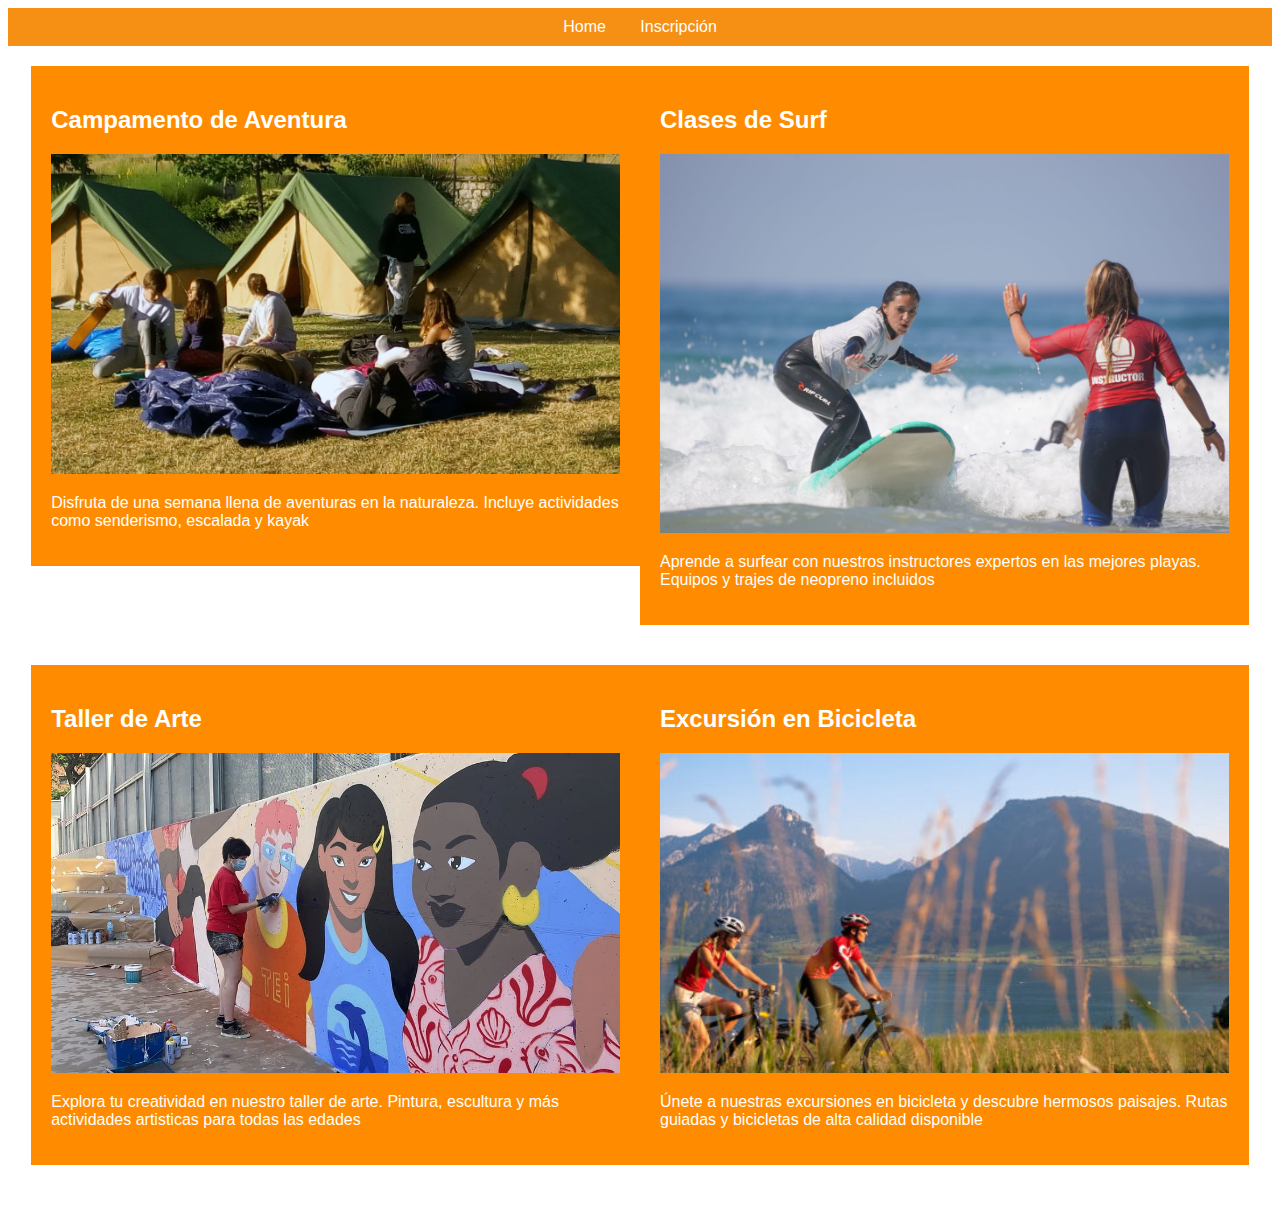
<file: index.html>
<!DOCTYPE html>
<html lang="en">
<head>
    <meta charset="UTF-8">
    <meta name="viewport" content="width=device-width, initial-scale=1.0">
    <title>Actividades</title>
    <link rel="stylesheet" href="css/estiloexamen.css">
</head>
<body>
    <header>
        <nav>
            <a href="#">Home</a>
            <a href="hmtl/inscripcion.html">Inscripción</a>
        </nav>
    </header>
    <div class="main-content">
        <div class="activity-section" id="campamento-aventura">
            <h2>Campamento de Aventura</h2>
            <img src="imagenes/Campamento-verano.jpg" alt="Campamento de Aventura">
            <p>Disfruta de una semana llena de aventuras en la naturaleza. Incluye actividades
                como senderismo, escalada y kayak
            </p>
        </div>
        <div class="activity-section" id="clases-surf">
            <h2>Clases de Surf</h2>
            <img src="imagenes/Clases-de-surf.jpg" alt="Clases de Surf">
            <p>Aprende a surfear con nuestros instructores expertos en las mejores playas.
                Equipos y trajes de neopreno incluidos
            </p>
        </div>
    </div>
    <div class="main-content">
        <div class="activity-section" id="taller-arte">
            <h2>Taller de Arte</h2>
            <img src="imagenes/Clases-de-arte.jpg" alt="Taller de Arte">
            <p>Explora tu creatividad en nuestro taller de arte. Pintura, escultura y más actividades
                artisticas para todas las edades
            </p>
        </div>
        <div class="activity-section" id="excursion-bicicleta">
            <h2>Excursión en Bicicleta</h2>
            <img src="imagenes/Clases-de-bici.jpg" alt="Excursión en Bicicleta">
            <p>Únete a nuestras excursiones en bicicleta y descubre hermosos paisajes. Rutas guiadas y 
                bicicletas de alta calidad disponible
            </p>
        </div>
    </div>
    <footer>
        
    </footer>
</body>

</html>
</file>
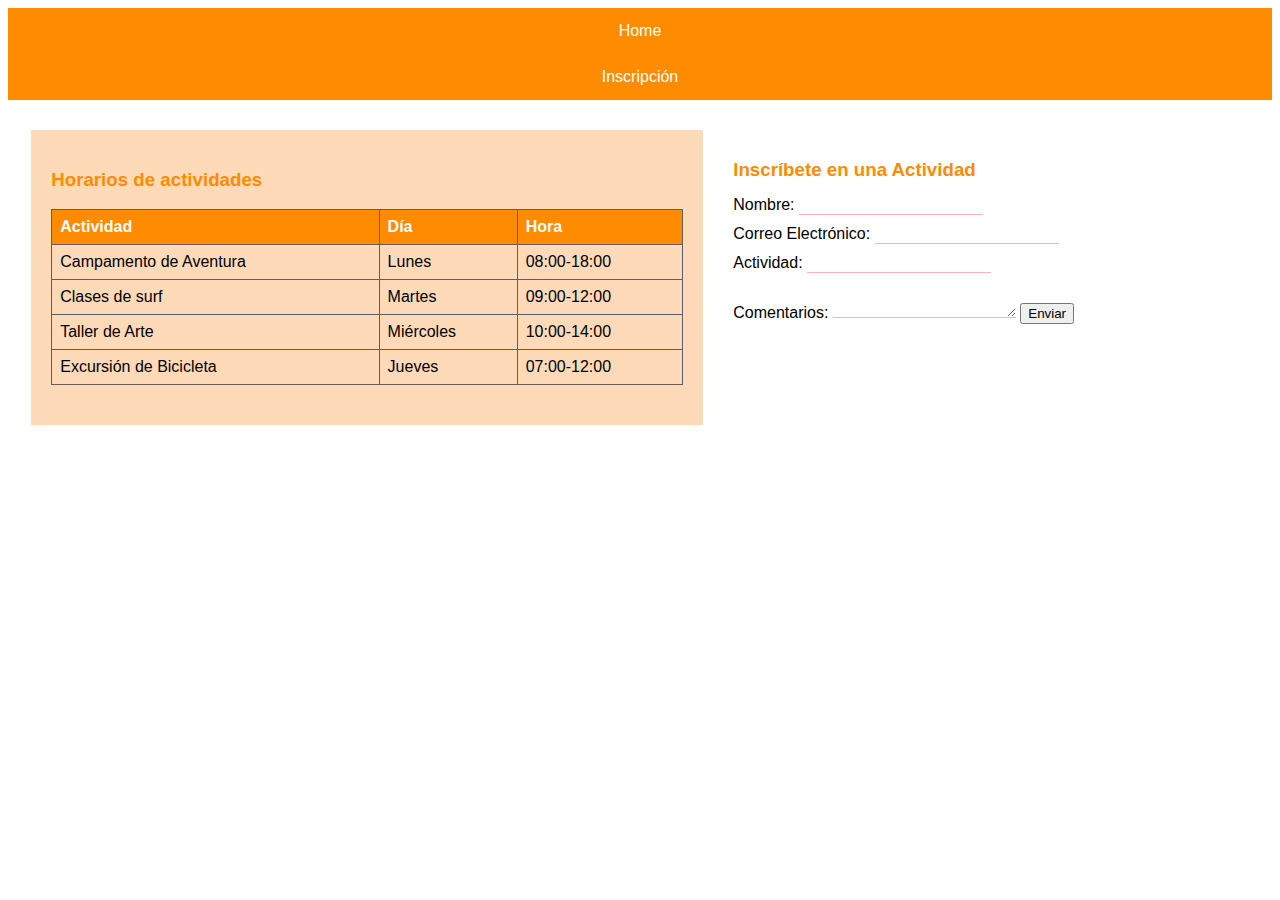
<file: hmtl/inscripcion.html>
<!DOCTYPE html>
<html lang="en">
<head>
    <meta charset="UTF-8">
    <meta name="viewport" content="width=device-width, initial-scale=1.0">
    <title>Inscripcion</title>
    <link rel="stylesheet" href="../css/estiloexamen.css">
</head>
<body>
    <div class="navbar">
        <a href="../index.html">Home</a>
        <a href="#">Inscripción</a>
    </div> 
    <div class="main-content">
        
        <div class="left-section activity-list">
            <h3>Horarios de actividades</h3>
            <table>
                <tr>
                    <th>Actividad</th>
                    <th>Día</th>
                    <th>Hora</th> 
                </tr>
                <tr>
                    <td>Campamento de Aventura</td>
                    <td>Lunes</td>
                    <td>08:00-18:00</td>
                </tr>
                <tr>
                    <td>Clases de surf</td>
                    <td>Martes</td>
                    <td>09:00-12:00</td>
                </tr>
                <tr>
                    <td>Taller de Arte</td>
                    <td>Miércoles</td>
                    <td>10:00-14:00</td>
                </tr>
                <tr>
                    <td>Excursión de Bicicleta</td>
                    <td>Jueves</td>
                    <td>07:00-12:00</td>
                </tr>
            </table>
        </div>

        
        <div class="form-container">
            <h3>Inscríbete en una Actividad</h3>
            <form action="#" method="POST">
                <div class="form-group">
                    <label for="nombre">Nombre:</label>
                    <input type="text" id="nombre" name="nombre" required>
                </div>
                <div class="form-group">
                    <label for="CorreoElectronico">Correo Electrónico:</label>
                    <input type="text" id="CorreoElectronico" name="CorreoElectronico" required>
                </div>
                <div class="form-group">
                    <label for="Actividad">Actividad:</label>
                    <input type="text" id="Actividad" name="Actividad" required>
                </div>
                <div class="form-group">
                    <label for="Comentarios">Comentarios:</label>
                    <textarea id="Comentarios" name="Comentarios" required></textarea>
                    <input type="submit" value="Enviar">
                </div>
            </form>
        </div>
    </div>
</body>
</file>
<file: css/estiloexamen.css>
body {
    font-family: 'Arial', sans-serif;
  }
  
 
header {
    background-color: #f59014; 
    padding: 10px 0;
    text-align: center;
  }
  
nav a {
    color: white;
    text-decoration: none;
    margin: 0 15px;
  }
  

.main-content {
    display: flex;
    justify-content: space-around;
    margin-top: 20px;
  }
  
.activity-section {
    width: 45%;
  }
  
.activity-section img {
    width: 100%;
    height: auto;
  }
  
  
  #campamento-aventura,
  #clases-surf {
    background-color: #ff8c00; 
    color: white;
    padding: 20px;
    margin-bottom: 20px;
  }
  
  #taller-arte,
  #excursion-bicicleta {
    background-color: #ff8c00; 
    color: white;
    padding: 20px;
    margin-bottom: 20px;
  }
  
 
footer {
    background-color: #ffffff; 
    color: white;
    text-align: center;
    padding: 10px 0;
  }

  
body {
    font-family: Arial, sans-serif;
}


.header {
    background-color: #FFA500; 
    padding: 10px;
    text-align: center;
    color: white;
}


.navbar {
    background-color: #ff8c00; 
    overflow: hidden;
}

.navbar a {
    float: initial;
    display: block;
    color: rgb(255, 255, 255);
    text-align: center;
    padding: 14px 16px;
    text-decoration: none;
}


.main-content {
   display: flex; 
   justify-content: center; 
   align-items: flex-start; 
   margin-top: 20px;
}

.left-section,
.right-section {
   margin: 10px;
}


.activity-list {
   width: 50%;
   background-color: #FFDAB9; 
   padding: 20px;
}

.activity-list h3 {
    color: #ff8c00; 
}

.activity-list ul {
    list-style: none;
    padding-left: 0;
}

.activity-list li {
    margin-bottom: 5px;
}

.activity-list span {
    float: right;
}


.form-container {
    background-color: rgb(255, 255, 255); 
    padding: 20px; 
    width: 40%;
}

.form-container h3 {
    color: #ff8c00; 
    margin-bottom: 15px;
}

.form-container form {
    display: flex; 
    flex-direction: column;
    gap: 10px;
}

.form-container input[type="text"],
.form-container textarea {
    border: none;
    border-bottom: 1px solid #f7b5b5;
    padding-left: 5px;
}
table {
    border-collapse: collapse; 
    width: 100%; 
    margin-bottom: 20px; 
}

th, td {
    border: 1px solid #615e5e; 
    text-align: left; 
    padding: 8px; 
}

th {
    background-color: #ff8c00; 
    color: white; 
}

tr:hover {background-color: #FFDAB9;}
</file>
